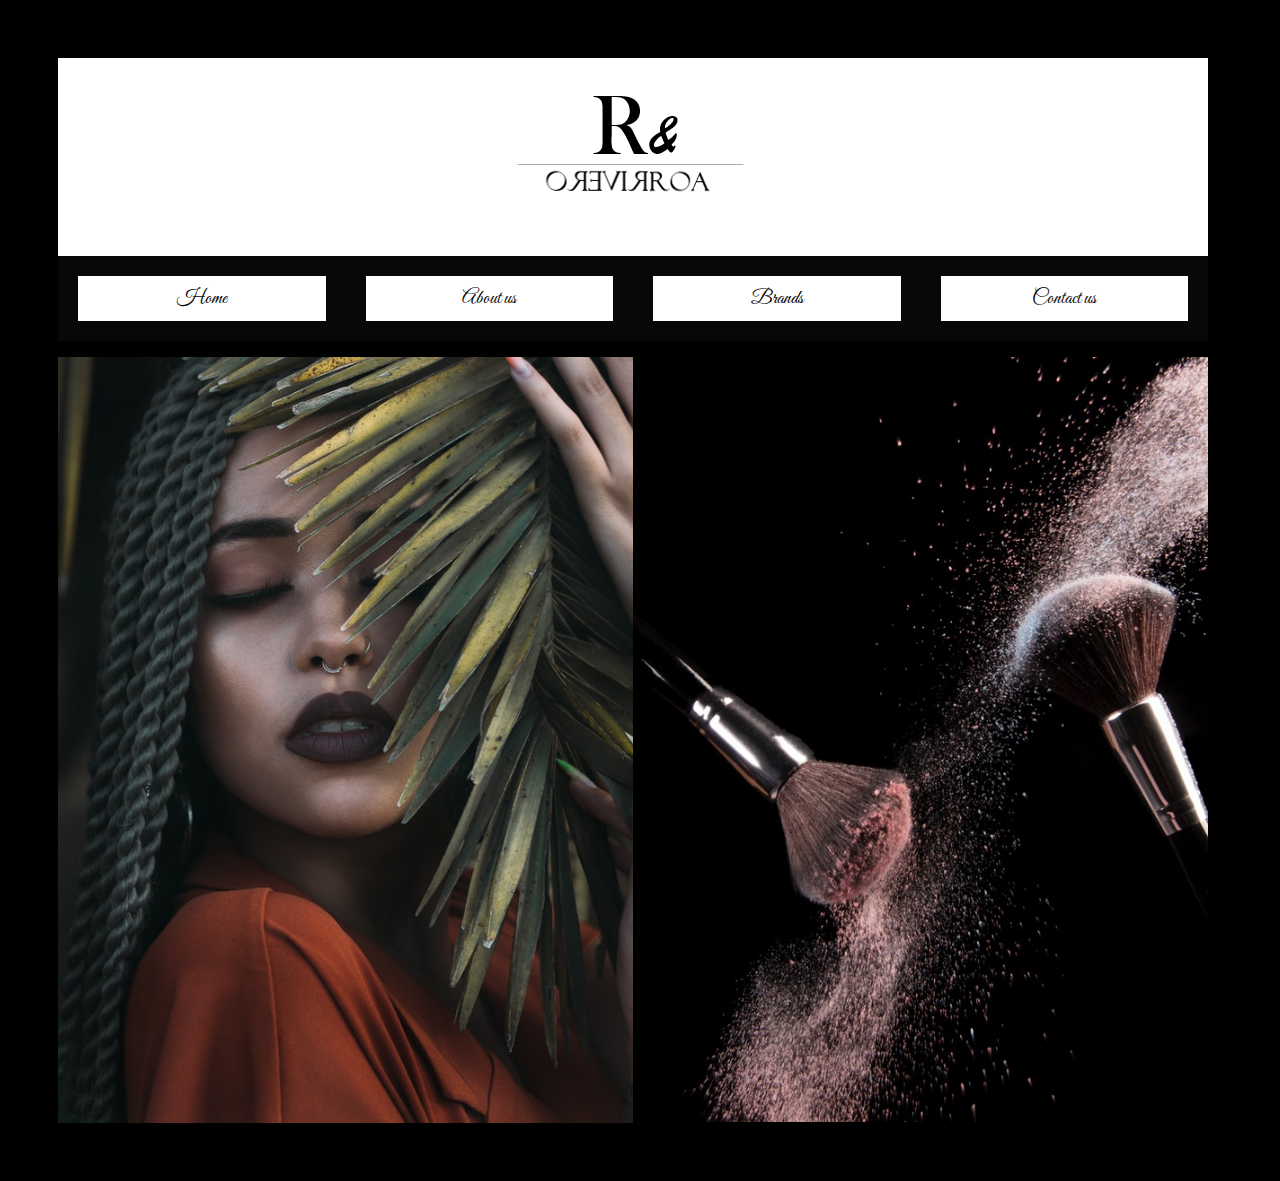
<file: makeupsite/index.html>
<!DOCTYPE html>
<html lang="en">
<head>
  <meta charset="UTF-8">
  <meta http-equiv="X-UA-Compatible" content="IE=edge">
  <meta name="viewport" content="width=device-width, initial-scale=1.0">
  <title>RiveroRoa Glam</title>
  <meta name="description" content="Rody Glam Makeup website">

  <link rel="preconnect" href="https://fonts.googleapis.com">
  <link rel="preconnect" href="https://fonts.gstatic.com" crossorigin>
  <link href="https://fonts.googleapis.com/css2?family=Great+Vibes&display=swap" rel="stylesheet">
  <link rel="stylesheet" href="css/style.css">
</head>

<body>
  <header>
    <img class="logo" src="images/logo.PNG" alt="logo">
    <nav>
      <ul class="navigation">
        <li> <a href="index.html" title="Principal page">Home</a></li>
        <li> <a href="about_us.html" title="General information">About us</a></li>
        <li> <a href="brands.html" title="Makeup brands">Brands</a></li>
        <li> <a href="contact_us.html" title="Contact">Contact us</a></li>
      </ul>
    </nav>
  </header>

  <main class="mainpart">
    <img class="image1" src="images/image1.jpg" alt="image1">
    <img class="image2" src="images/image2.jpg" alt="image2">
  </main>
</body>
</html>
</file>
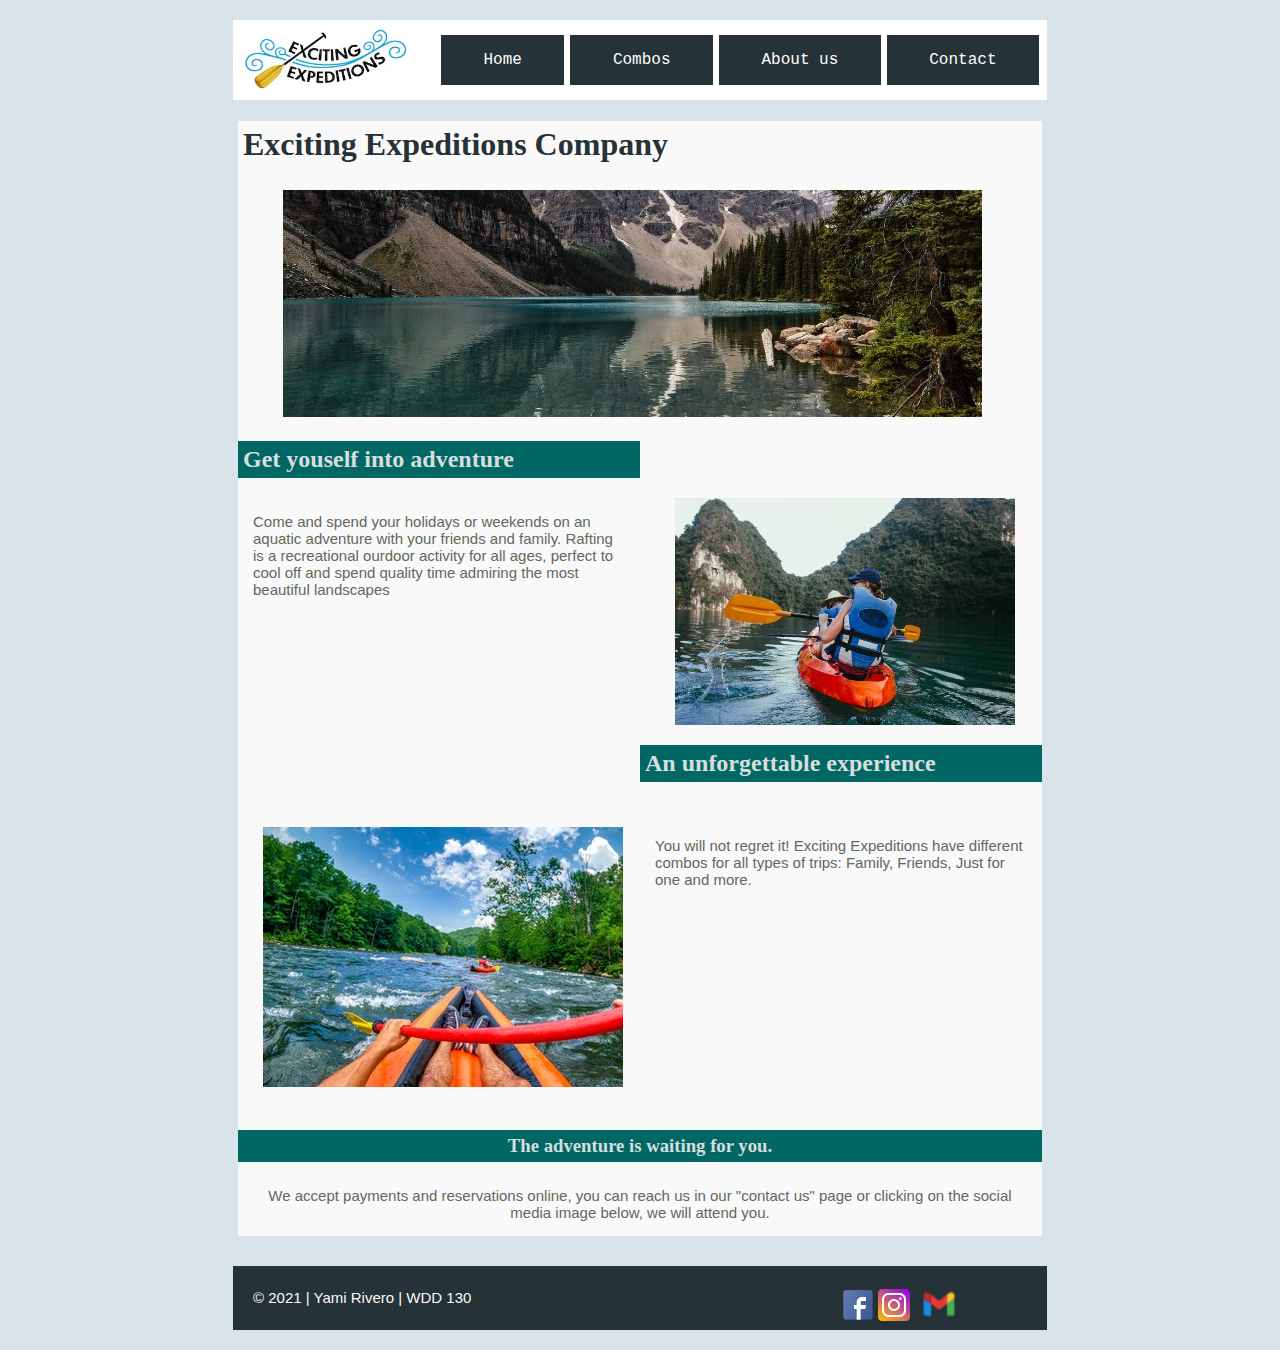
<file: rafting/index.html>
<!DOCTYPE html>
<html lang="en">
  <head>
    <meta charset="UTF-8">
    <meta http-equiv="X-UA-Compatible" content="IE=edge">
    <meta name="viewport" content="width=device-width, initial-scale=1.0">
    <title>Exciting Expeditions Company</title>
    <meta name="description" content="Exciting Expeditions Company offers the best way for you to enjoy vacations and weekends, come and ride with us in our rafting
    activities for adventurers">

  <link rel="stylesheet" href="css/style.css">
  </head>

  <body>
    <div class="page"> 
      <header>
        <img class="logo" src="images/logo.jpg" alt="logo">
        <nav>
          <ul class="mainnav"> 
            <li><a href="index.html" title="Site Home">Home</a></li>
            <li><a href="combos.html" title="Rafting Combos">Combos</a></li>
            <li><a href="index.html" title="About us">About us</a></li>
            <li><a href="contact.html" title="Contact us">Contact</a></li>
          </ul>
        </nav>
      </header>
      
      <main>
        <h1>Exciting Expeditions Company</h1>
        <div>
          <img class="river" src="images/river13_resize_.jpg" alt="river">
        </div>
        <div class="div1">
          <h2>Get youself into adventure</h2>
          <p class="p1">Come and spend your holidays or weekends on an aquatic adventure with your friends and family. Rafting is a recreational ourdoor activity for all ages, perfect to 
            cool off and spend quality time admiring the most beautiful landscapes</p>
          <img class="image4" src="images/image4_resized.jpg" alt="image4">  
        </div> 

        <div class="div2">         
          <h2 class="title2"> An unforgettable experience </h2>          
          <p class="p2"> You will not regret it! Exciting Expeditions have different combos for all types of trips: Family, Friends, Just for one and more.</p>
          <img class="imagee" src="images/immagee.jpg" alt="just_for_one">
        </div>             
          <h3 class="header3">The adventure is waiting for you.</h3>
          <p class="p3">We accept payments and reservations online, you can reach us in our "contact us" page or clicking on the social media image below, we will attend you.</p>
      </main>

      <footer>
        <p class="footer">
          &copy; 2021 | Yami Rivero | WDD 130
        </p>
        <div class="social_media">
          <a href="https://www.facebook.com">
            <img  class="facebook" src="images/facebook.png" alt="facebook_icon"></a>
          <a href="https://www.instagram.com/?hl=es">
            <img class="instagram" src="images/instagram.png" alt="instagram_icon"></a>
          <a href="mailto:excitingexpeditions_mailexample@gmail.com">
            <img class="email" src="images/gmail.png" alt="email_icon"></a>
        </div>  
      </footer>

    </div>
  </body>
</html>
</file>
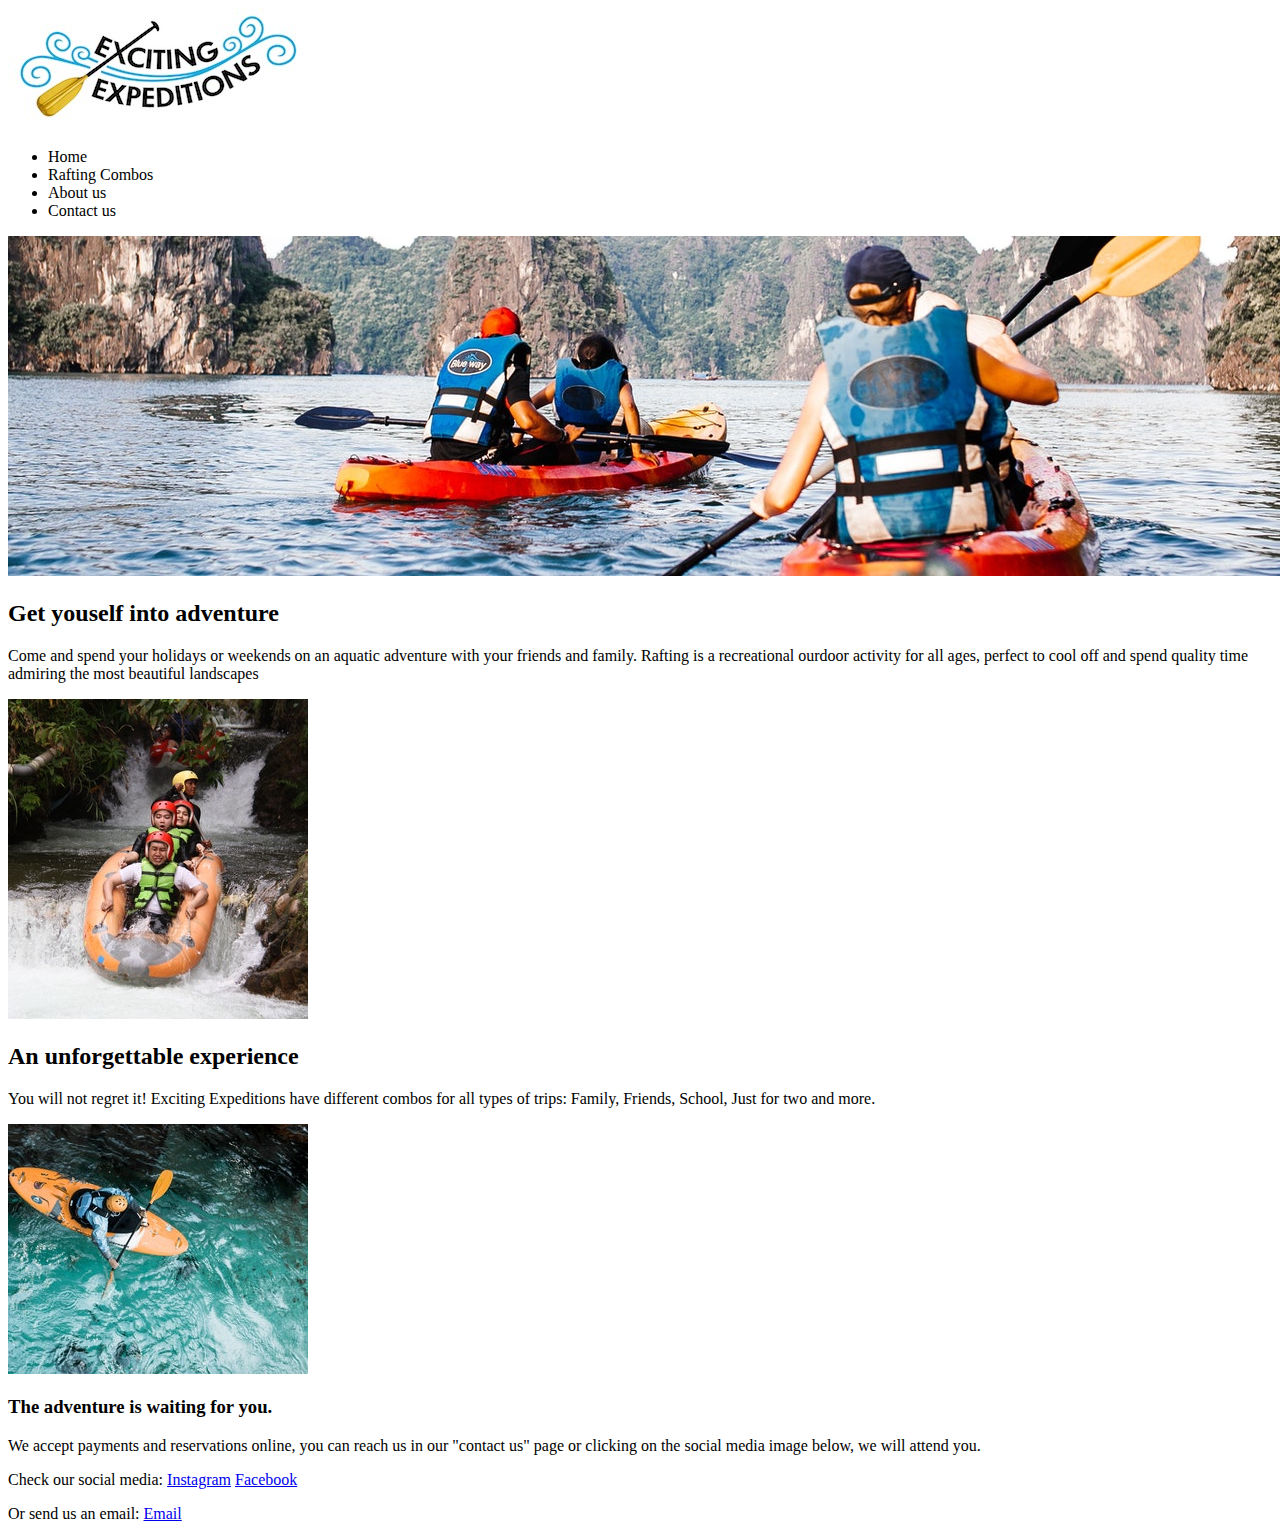
<file: week03/index.html>
<!DOCTYPE html>
<html lang="en">
<head>
  <meta charset="UTF-8">
  <meta http-equiv="X-UA-Compatible" content="IE=edge">
  <meta name="viewport" content="width=device-width, initial-scale=1.0">
  <title>Exciting Expeditions Company</title>
  <meta name="description" content="The best way to invest your time">
</head>
<body>
  <header>
    <img src="imagesweek03/logo.jpg" alt="logo">
    <nav>
      <ul>
        <li>Home</li>
        <li>Rafting Combos</li>
        <li>About us</li>
        <li>Contact us</li>
      </ul>
    </nav>
  </header>
  <main>
    <div>
      <img src="imagesweek03/image1.jpg" alt="image1">
    </div>
    <section>
      <h2>Get youself into adventure</h2>
      <p>Come and spend your holidays or weekends on an aquatic adventure with your friends and family. Rafting is a recreational ourdoor activity for all ages, perfect to cool off and spend quality
        time admiring the most beautiful landscapes</p>
      <img src="imagesweek03/image2.jpg" alt="image2">
    </section>
    <section>
      <h2>An unforgettable experience </h2>
      <p> You will not regret it! Exciting Expeditions have different combos for all types of trips: Family, Friends, School, Just for two and more.</p>
      <img src="imagesweek03/image3.jpg" alt="image3">
    </section>
    <section>
      <h3>The adventure is waiting for you.</h3>
      <p>We accept payments and reservations online, you can reach us in our "contact us" page or clicking on the social media image below, we will attend you.</p>
    </section>
  </main>
  <footer>
    <div class="social_media">
    <p>Check our social media:
      <a href="https://www.instagram.com/?hl=es">Instagram</a>
      <a href="https://www.facebook.com">Facebook</a>
    </p>
    <p>Or send us an email:
      <a href="mailto:excitingexpeditions_mailexample@gmail.com">Email</a>
    </p>
    
    </div>  
  </footer>
</body>
</html>
</file>
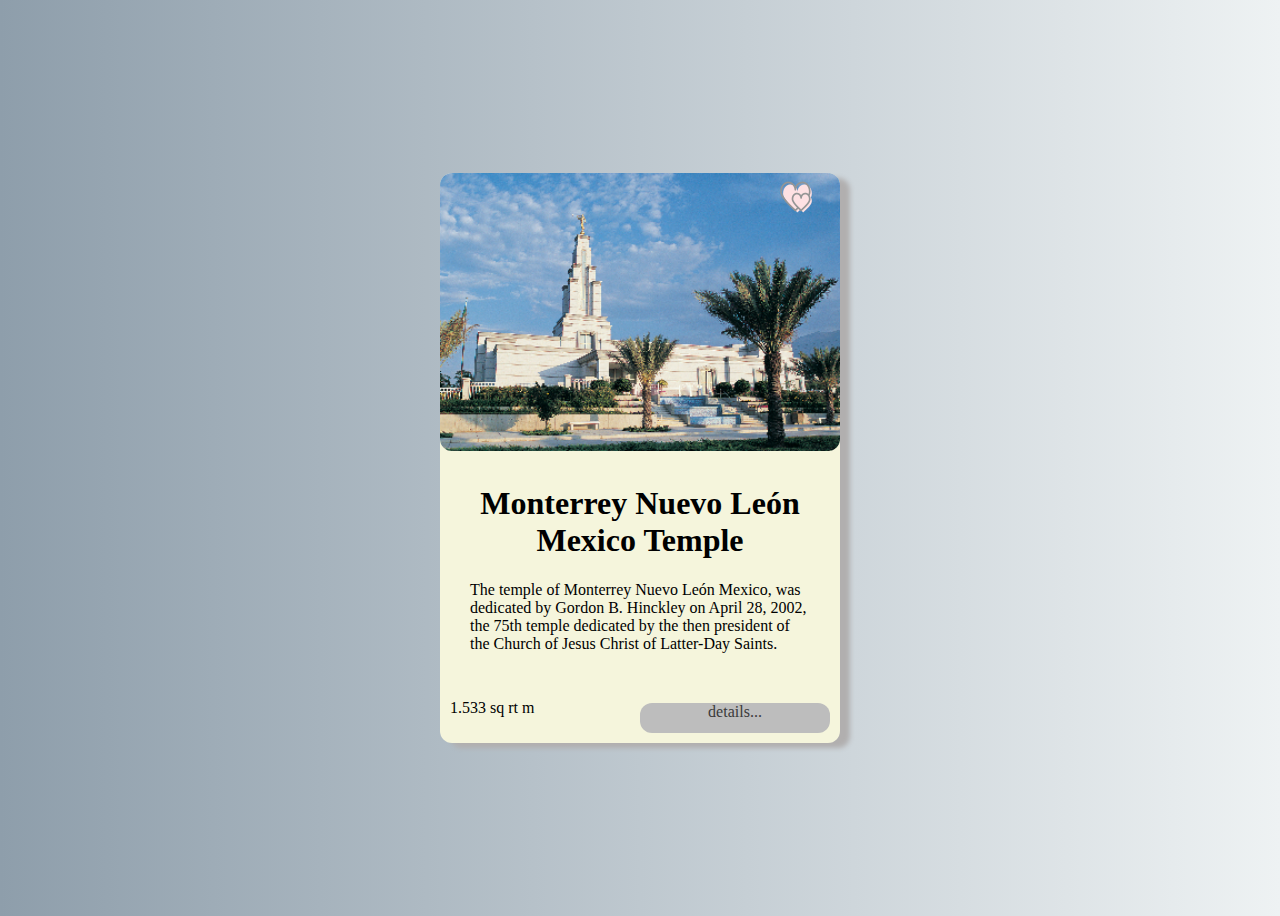
<file: media_card.html>
<!DOCTYPE html>
<html lang="en">
<head>
  <meta charset="UTF-8">
  <meta http-equiv="X-UA-Compatible" content="IE=edge">
  <meta name="viewport" content="width=device-width, initial-scale=1.0">
  <title>media card</title>
  <link rel="stylesheet" href="css/style.css">

</head>
<body>
  <div class="card">
    <img src="images/monterrey_mexico_temple.jpg" alt="monterrey_mexico_temple_lds" class="temple_img">
    <a href="https://www.churchofjesuschrist.org/temples/details/monterrey-mexico-temple?lang=eng">
      <img  class="heart_img" src="images/heart.png" alt="heart"></a>
  <section class="letters">
   <h1 class="title">Monterrey Nuevo León Mexico Temple</h1>
   <p>The temple of Monterrey Nuevo León Mexico, was dedicated by Gordon B. Hinckley on April 28, 2002, the 75th temple
     dedicated by the then president of the Church of Jesus Christ of Latter-Day Saints.
   </p>
  </section>
  <footer>
    <p>1.533 sq rt m</p>
    <a href="https://www.churchofjesuschrist.org/temples/details/monterrey-mexico-temple?lang=eng" class="details_button">details...</a>
  </footer>
  </div>
</body>
</html>
</file>
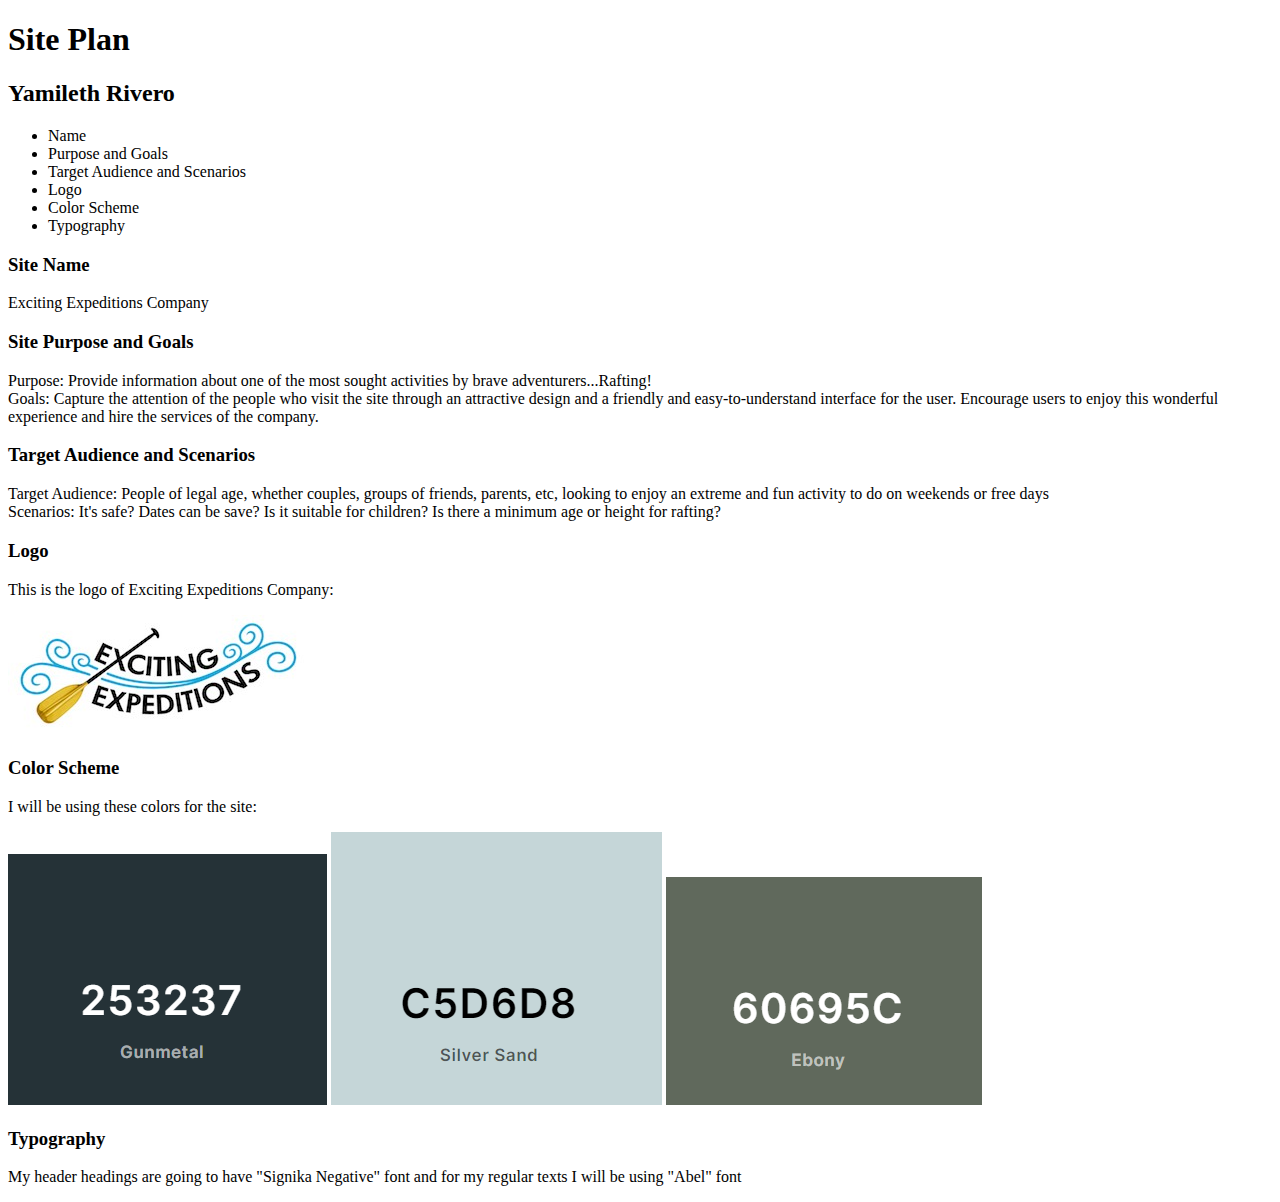
<file: siteplan.html>
<!DOCTYPE html>
<html lang="en">
  <head>
    <meta charset="UTF-8" />
    <meta http-equiv="X-UA-Compatible" content="IE=edge" />
    <meta name="viewport" content="width=device-width, initial-scale=1.0" />
    <title>Site Plan for Exciting Expeditions</title>
    <meta
      name="Description"
      content="This is a site plan for the Exciting Expeditions company"
    />
  </head>
  <body>
    <header></header>
    <h1>Site Plan</h1>
    <h2>Yamileth Rivero</h2>
    <nav></nav>
    <ul>
      <li>Name</li>
      <li>Purpose and Goals</li>
      <li>Target Audience and Scenarios</li>
      <li>Logo</li>
      <li>Color Scheme</li>
      <li>Typography</li>
    </ul>
    <main></main>
    <section>
      <h3>Site Name</h3>
      <p>Exciting Expeditions Company</p>
    </section>
    <section>
      <h3>Site Purpose and Goals</h3>
      <p>
        Purpose: Provide information about one of the most sought activities by
        brave adventurers...Rafting! <br />
        Goals: Capture the attention of the people who visit the site through an
        attractive design and a friendly and easy-to-understand interface for
        the user. Encourage users to enjoy this wonderful experience and hire
        the services of the company.
      </p>
    </section>
    <section>
      <h3>Target Audience and Scenarios</h3>
      <p>
        Target Audience: People of legal age, whether couples, groups of
        friends, parents, etc, looking to enjoy an extreme and fun activity to
        do on weekends or free days <br />
        Scenarios: It's safe? Dates can be save? Is it suitable for children? Is
        there a minimum age or height for rafting?
      </p>
    </section>
    <section>
      <h3>Logo</h3>
      <p>This is the logo of Exciting Expeditions Company:</p>
      <img
        src="images/ExcitingExpeditionLOGO.jpg"
        alt="Exciting_Expeditions_Logo"
      />
    </section>
    <section>
      <h3>Color Scheme</h3>
      <p>I will be using these colors for the site:</p>
      <img src="images/Gunmetal.PNG" alt="Gunmetal color" /> <img
        src="images/Silver_Sand.PNG"
        alt="Silver_Sand_color"
      />
      <img src="images/Ebony.PNG" alt="Ebony_color" />
    </section>
    <section>
      <h3>Typography</h3>
      <p>
        My header headings are going to have "Signika Negative" font and for my
        regular texts I will be using "Abel" font
      </p>
    </section>

    
    <footer></footer>
  </body>
</html>
</file>
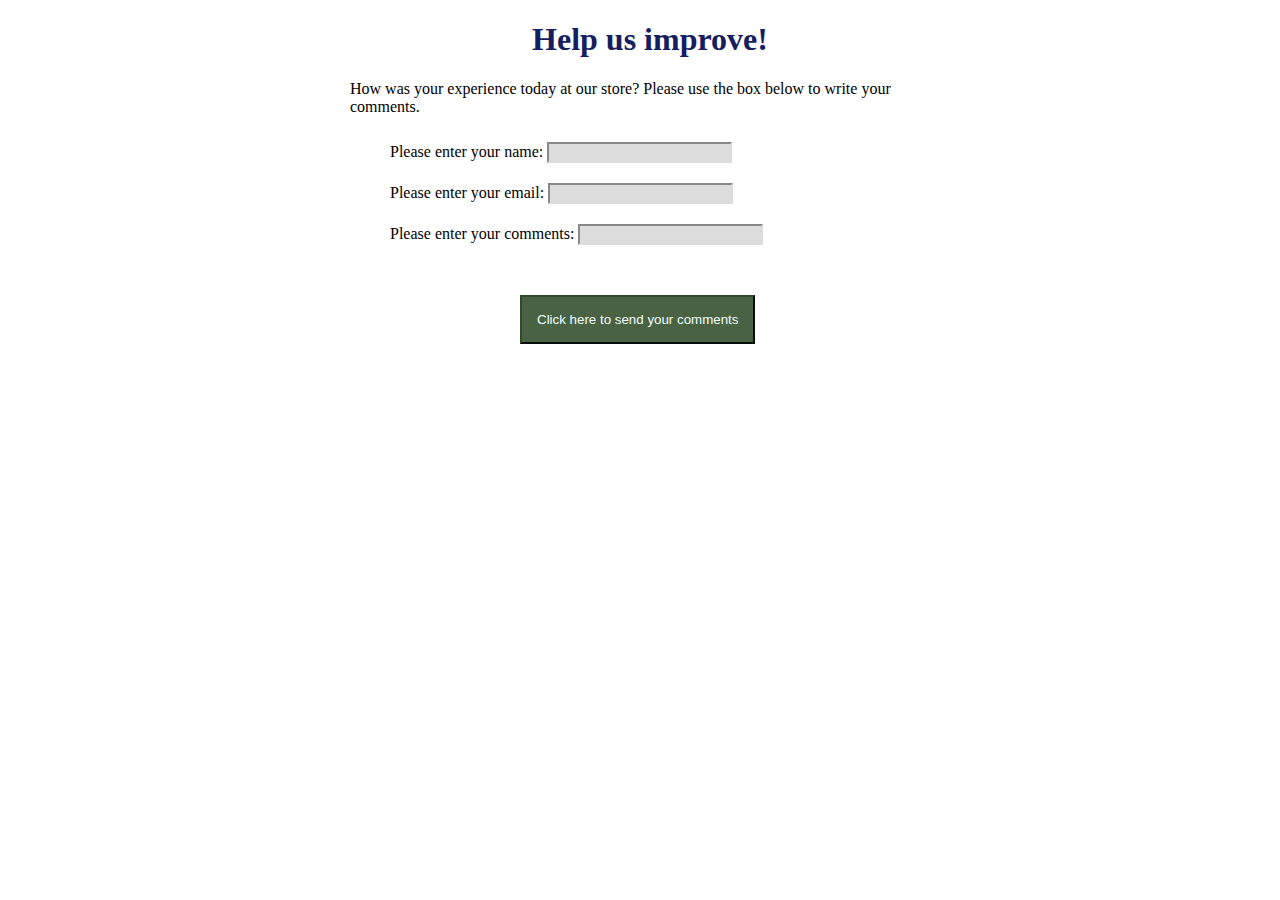
<file: lesson-11/forms.html>
<!DOCTYPE html>
<html lang="en">
<head>
  <meta charset="UTF-8">
  <meta http-equiv="X-UA-Compatible" content="IE=edge">
  <meta name="viewport" content="width=device-width, initial-scale=1.0">
  <title>Clients Opinions</title>
  <link rel="stylesheet" href="css/style.css">
</head>

<body>
  <h1>Help us improve!</h1>
  <p>How was your experience today at our store? 
    Please use the box below to write your comments.
  </p>

  <form action="#" method="get">

    <div class="name">
    <label for="name">Please enter your name: </label>
    <input type="text"  name="name" id="name" required>
    </div>
    
    <div class="email">
    <label for="email">Please enter your email: </label>
    <input type="email" name="email" id="email" required>
    </div>
 
    <div class="comments">
    <label for="comments">Please enter your comments: </label>
    <input type="text" name="comments" id="comments">
    </div>

  </form>
  <button type="submit" class="button"> Click here to send your comments </button>
</body>
</html>
</file>
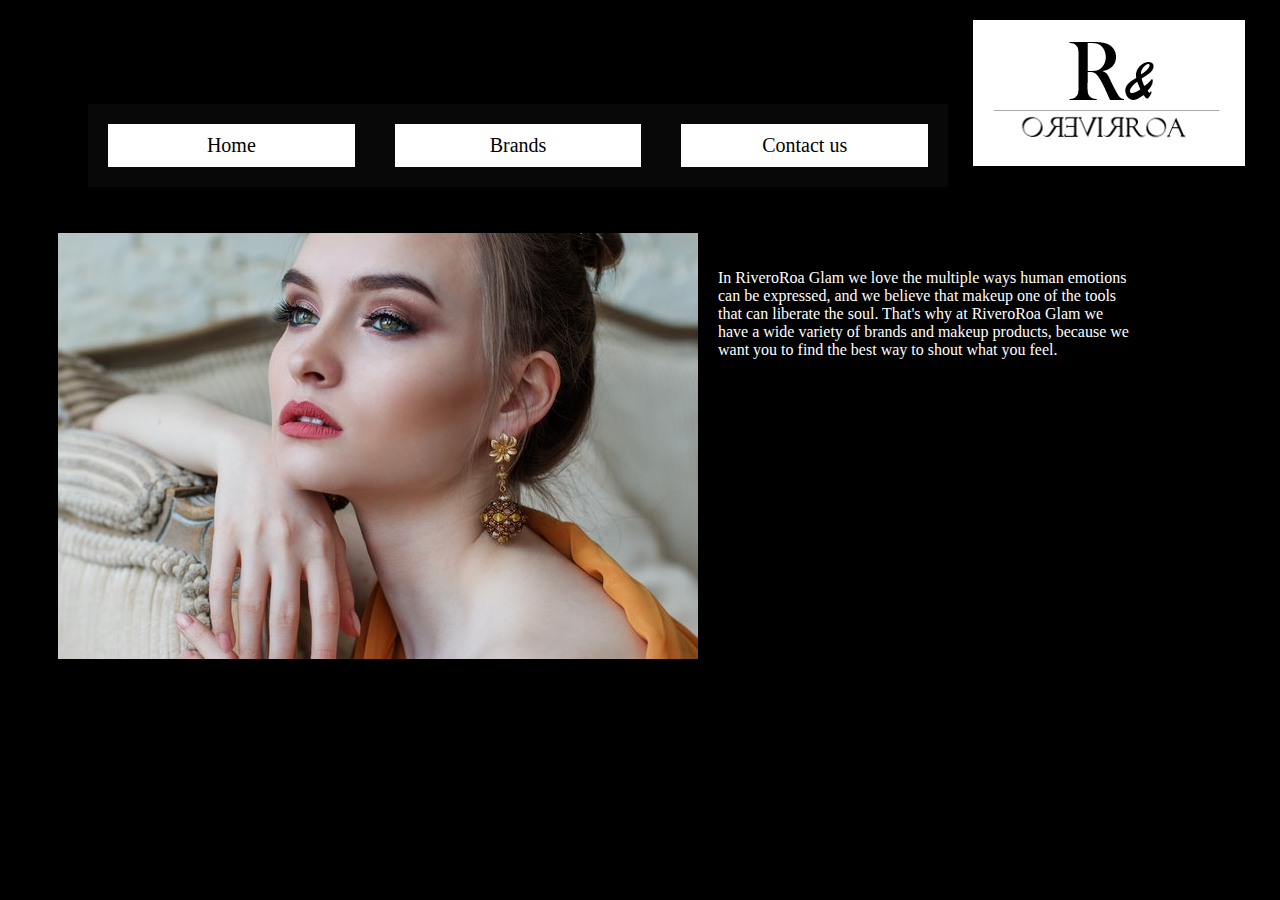
<file: makeupsite/about_us.html>
<!DOCTYPE html>
<html lang="en">
<head>
  <meta charset="UTF-8">
  <meta http-equiv="X-UA-Compatible" content="IE=edge">
  <meta name="viewport" content="width=device-width, initial-scale=1.0">
  <title>About Us</title>
  <link rel="stylesheet" href="css/style.css">

</head>
<body>
  <header class="header_about_us">
    <img src="images/logo.PNG" alt="logo" class="logo_img">
    <nav class="nav_about_us">
      <ul class="navigation">
        <li> <a href="index.html" title="Principal page">Home</a></li>
        <li> <a href="brands.html" title="Makeup brands">Brands</a></li>
        <li> <a href="contact_us.html" title="Contact">Contact us</a></li>
      </ul>
    </nav>
  </header>

  <div class="div_about_us">
  <img src="images/image_aboutus.jpg" alt="image_aboutus" class="image_about_us">
  <p class="p_1_about_us">In RiveroRoa Glam we love the multiple ways human emotions can be expressed, and we believe that makeup one of the 
    tools that can liberate the soul. That's why at RiveroRoa Glam we have a wide variety of brands and makeup products,
    because we want you to find the best way to shout what you feel.
  </p>
  </div>

</body>
</html>
</file>
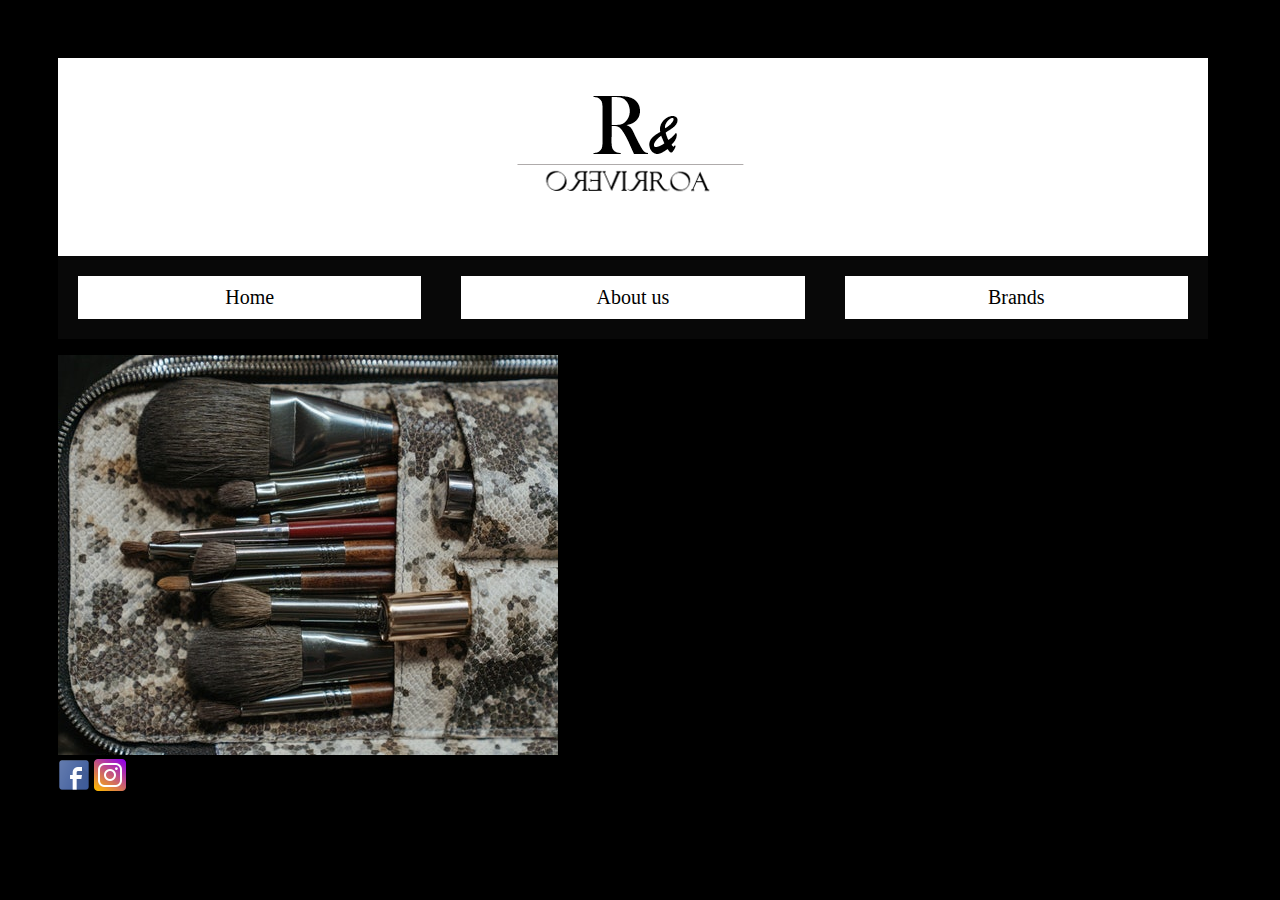
<file: makeupsite/contact_us.html>
<!DOCTYPE html>
<html lang="en">
<head>
  <meta charset="UTF-8">
  <meta http-equiv="X-UA-Compatible" content="IE=edge">
  <meta name="viewport" content="width=device-width, initial-scale=1.0">
  <title>Contact Us</title>

  
  <link rel="stylesheet" href="css/style.css">
</head>
<body>
  <header>
    <img class="logo" src="images/logo.PNG" alt="logo">
    <nav>
      <ul class="navigation">
        <li> <a href="index.html" title="Principal page">Home</a></li>
        <li> <a href="about_us.html" title="General information">About us</a></li>
        <li> <a href="brands.html" title="Makeup brands">Brands</a></li>
      </ul>
    </nav>
  </header>

  <div class="social_media">
    <img src="images/brushes_img.jpg" alt="brushes">

    <div class="icons">
    <a href="https://www.facebook.com">
      <img  class="facebook" src="images/facebook.png" alt="facebook_icon"></a>
    <a href="https://www.instagram.com/?hl=es">
      <img class="instagram" src="images/instagram.png" alt="instagram_icon"></a>
    </div>  

  </div>

</body>
</html>
</file>
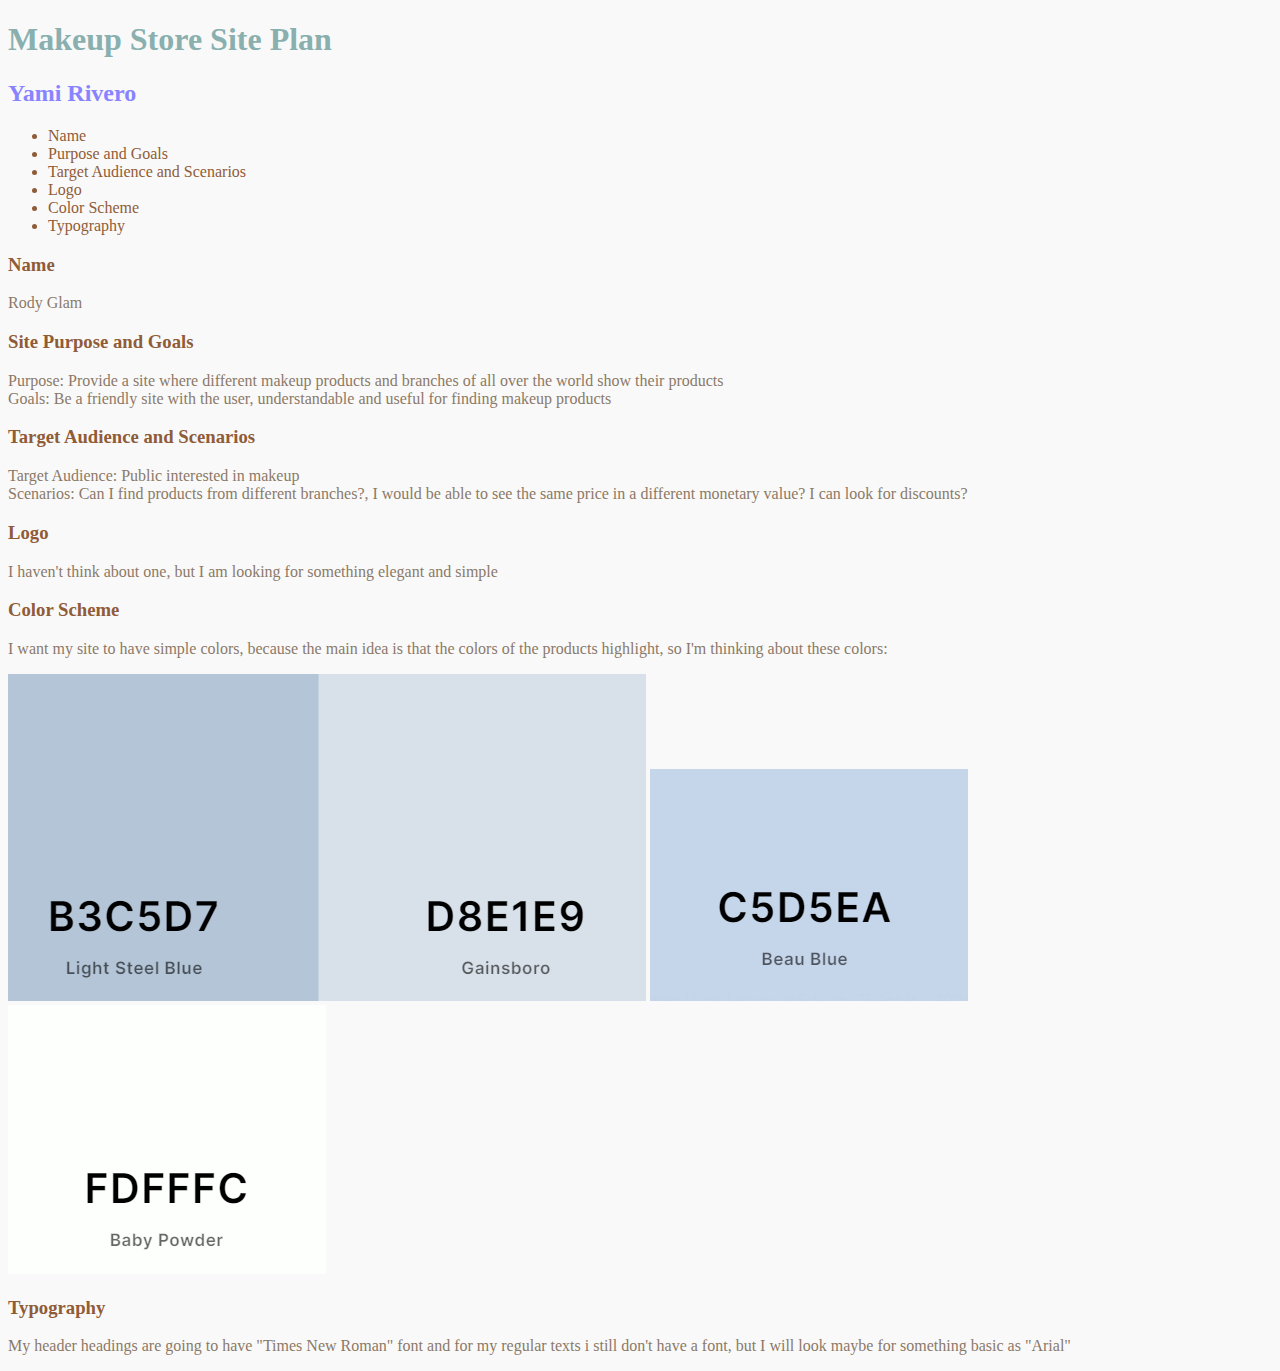
<file: makeupsite/fp-siteplan.html>
<!DOCTYPE html>
<html lang="en">
<head>
  <meta charset="UTF-8">
  <meta http-equiv="X-UA-Compatible" content="IE=edge">
  <meta name="viewport" content="width=device-width, initial-scale=1.0">
  <title>Makeup Site Plan</title>
  <meta name="description" content="Site plan for my final proyect of a Makeup website">

  <link rel="stylesheet" href="css/fp-siteplan.css">

</head>

<body>
  <h1>Makeup Store Site Plan</h1>
  <h2>Yami Rivero</h2>

  <ul>
    <li>Name</li>
    <li>Purpose and Goals</li>
    <li>Target Audience and Scenarios</li>
    <li>Logo</li>
    <li>Color Scheme</li>
    <li>Typography</li>
  </ul>

  <section>
    <h3>Name</h3>
    <p>Rody Glam</p>
  </section>
  <section>
    <h3>Site Purpose and Goals</h3>
    <p>
      Purpose: Provide a site where different makeup products and branches of all over the world show their products<br /> 
      Goals: Be a friendly site with the user, understandable and useful for finding makeup products
    </p>
  </section>
  <section>
    <h3>Target Audience and Scenarios</h3>
    <p>
      Target Audience: Public interested in makeup <br />
      Scenarios: Can I find products from different branches?, I would be able to see
      the same price in a different monetary value? I can look for discounts?
    </p>
  </section>
  <section>
    <h3>Logo</h3>
    <p>I haven't think about one, but I am looking for something elegant and simple</p>
  </section>
  <section>
    <h3>Color Scheme</h3>
    <p>I want my site to have simple colors, because the main idea is that the colors of the products
      highlight, so I'm thinking about these colors:
    </p>
    <img src="images/color.PNG" alt="light_steel_blue_gainsboro"/> 
    <img src="images/color2.PNG" alt="beau_blue"/>
    <img src="images/color3.PNG" alt="baby_powder"/>
  </section>
  <section>
    <h3>Typography</h3>
    <p>
      My header headings are going to have "Times New Roman" font and for my
      regular texts i still don't have a font, but I will look maybe for something basic as "Arial"
    </p>
  </section>
</body>
</html>
</file>
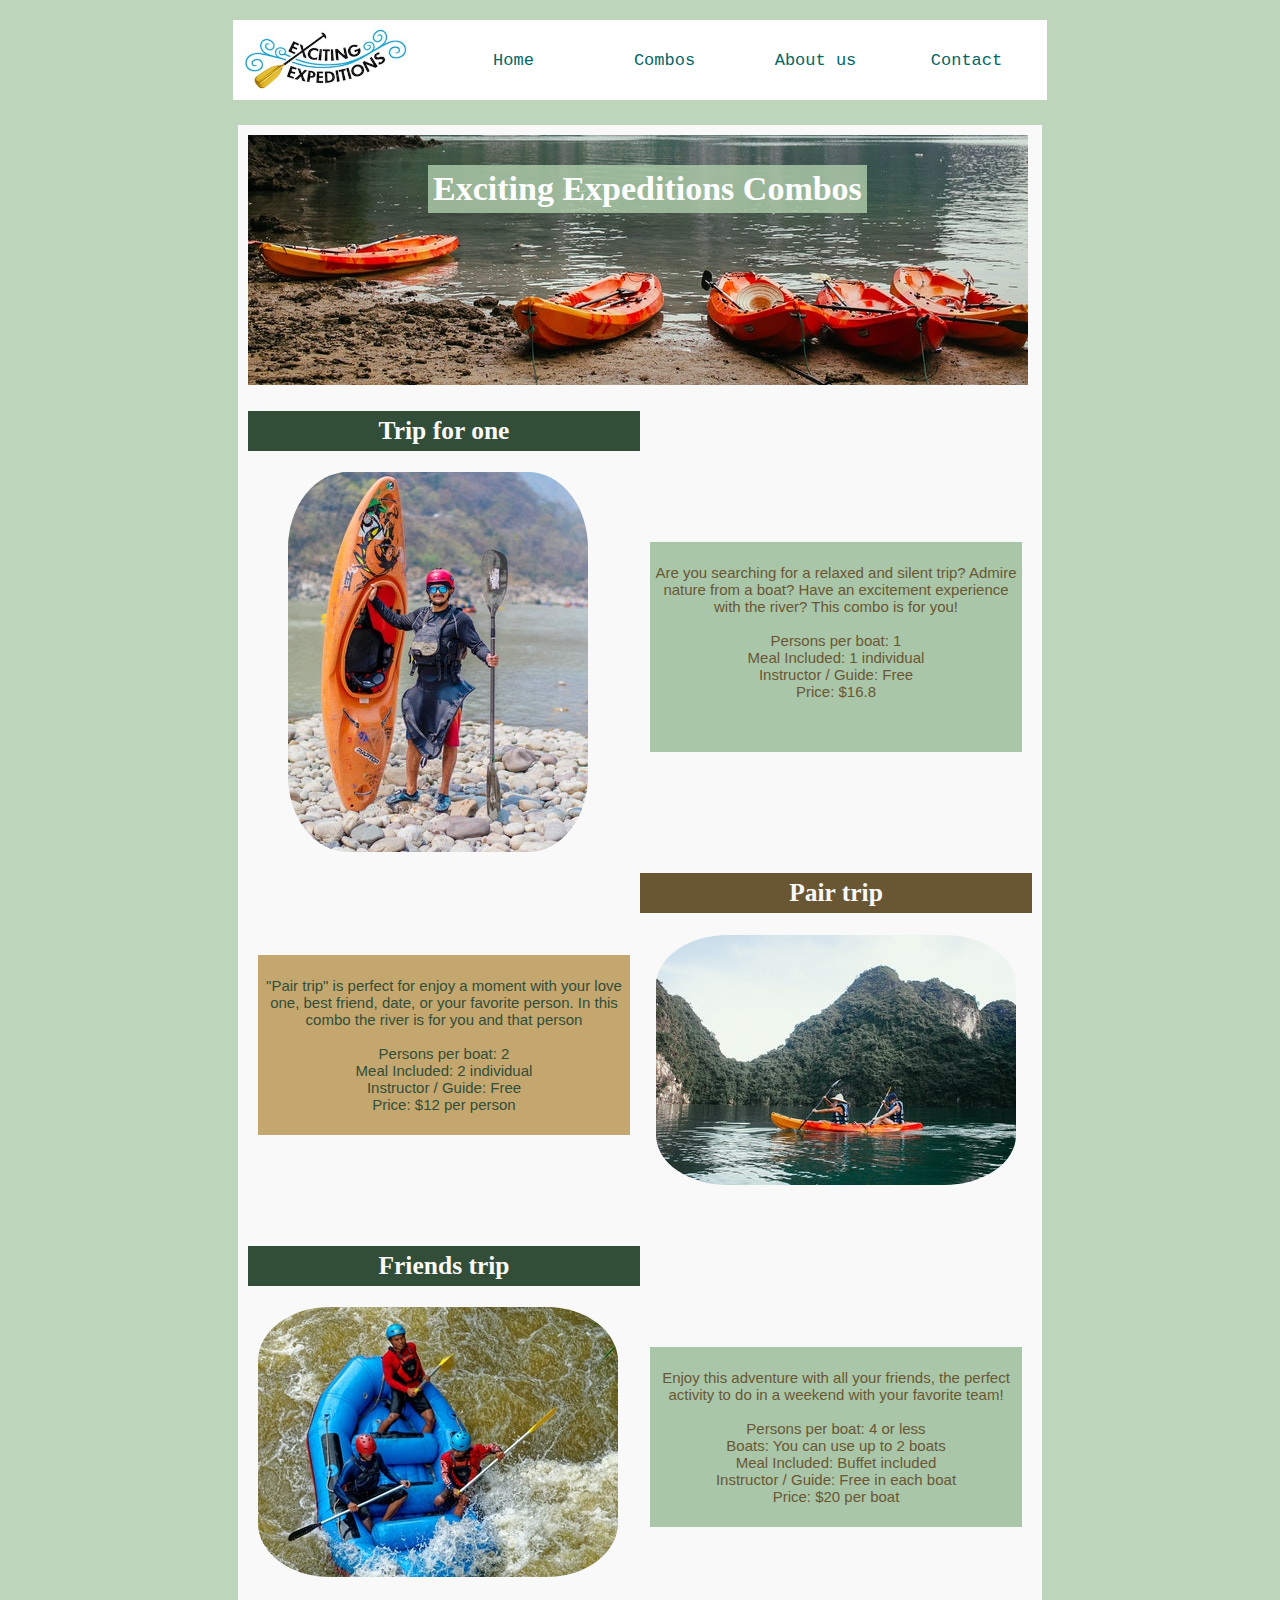
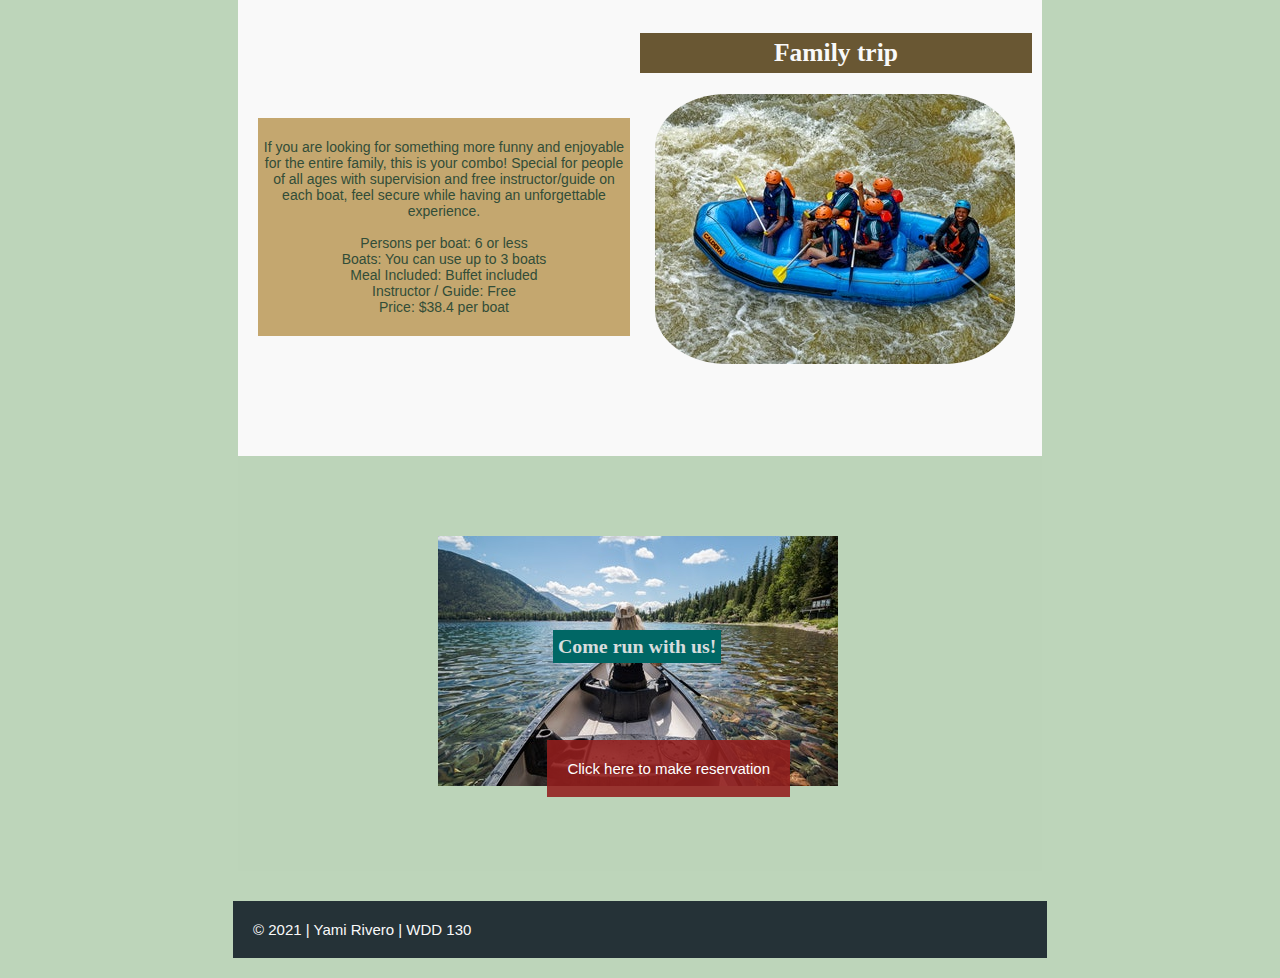
<file: rafting/combos.html>
<!DOCTYPE html>
<html lang="en">
  <head>
    <meta charset="UTF-8">
    <meta http-equiv="X-UA-Compatible" content="IE=edge">
    <meta name="viewport" content="width=device-width, initial-scale=1.0">
    <title>Exciting Expeditions combos</title>
    <meta name="description" content="Exciting Expeditions combos page">

  <link rel="stylesheet" href="css/style.css">
  </head>

  <body class="body_combos">
    <div class="page_combos"> 
      <header class="header_combos">
        <img class="logo" src="images/logo.jpg" alt="logo">
        <nav class="mainnav_combos">
          <ul class="mainnav"> 
            <li><a href="index.html" title="Site Home">Home</a></li>
            <li><a href="combos.html" title="Rafting Combos">Combos</a></li>
            <li><a href="index.html" title="About us">About us</a></li>
            <li><a href="contact.html" title="Contact us">Contact</a></li>
          </ul>
        </nav>
      </header>
      
      <main>
        <div class="div0_combos">
          <h1 class="title1_combos">Exciting Expeditions Combos</h1>
          <img class="image_combo" src="images/image_combo.jpg" alt="river">
        </div>

        <div class="div1_combos">
          <h2 class="title_trip1">Trip for one</h2>
          <p class="p1_combos"> <br>Are you searching for a relaxed and silent trip? Admire nature from a boat? Have an excitement experience with the river? This combo is for you! <br> <br>
            Persons per boat: 1 <br> Meal Included: 1 individual <br> Instructor / Guide: Free <br> Price: $16.8
          </p>
          <img class="trip_for_1" src="images/trip_for_1.jpg" alt="trip_for_1">  
        </div> 

        <div class="div2_combos">     
          <h2 class="title_trip2"> Pair trip </h2>          
          <p class="p2_combos"> <br> "Pair trip" is perfect for enjoy a moment with your love one, best friend, date, or your favorite person. In this combo the river is for you and that person<br> <br>
            Persons per boat: 2 <br> Meal Included: 2 individual <br> Instructor / Guide: Free <br> Price: $12 per person <br> <br> </p>
          <img class="pair_trip" src="images/pair_trip_img.jpg" alt="pair_trip">
        </div>       

        <div class="div3_combos">     
          <h2 class="title_trip3"> Friends trip </h2>          
          <p class="p3_combos"> <br> Enjoy this adventure with all your friends, the perfect activity to do in a weekend with your favorite team!<br> <br>
            Persons per boat: 4 or less <br> Boats: You can use up to 2 boats <br> Meal Included: Buffet included <br> Instructor / Guide: Free in each boat<br> Price: $20 per boat <br> <br> </p>
          <img class="friends_trip" src="images/friends_trip.jpg" alt="friends_trip">
        </div>  

        <div class="div4_combos">     
          <h2 class="title_trip4"> Family trip </h2>          
          <p class="p4_combos"> <br> If you are looking for something more funny and enjoyable for the entire family, this is your combo! Special for people of all ages with supervision and free instructor/guide on each boat, feel
            secure while having an unforgettable experience.<br> <br>
            Persons per boat: 6 or less <br> Boats: You can use up to 3 boats <br> Meal Included: Buffet included <br> Instructor / Guide: Free <br> Price: $38.4 per boat <br> <br></p> 
          <img class="family_trip" src="images/family_trip_img.jpg" alt="friends_trip">
        </div> 

        <div class="run"> 
          <h3 class="header3_combos">Come run with us!</h3>
          <img class="run_img" src="images/run_with_us.jpg" alt="run_with_us">
          <p class="button">Click here to make reservation</p>
        </div> 
      </main>

      <footer>
        <p class="footer">
          &copy; 2021 | Yami Rivero | WDD 130
        </p> 
      </footer>

    </div>
  </body>
</html>
</file>
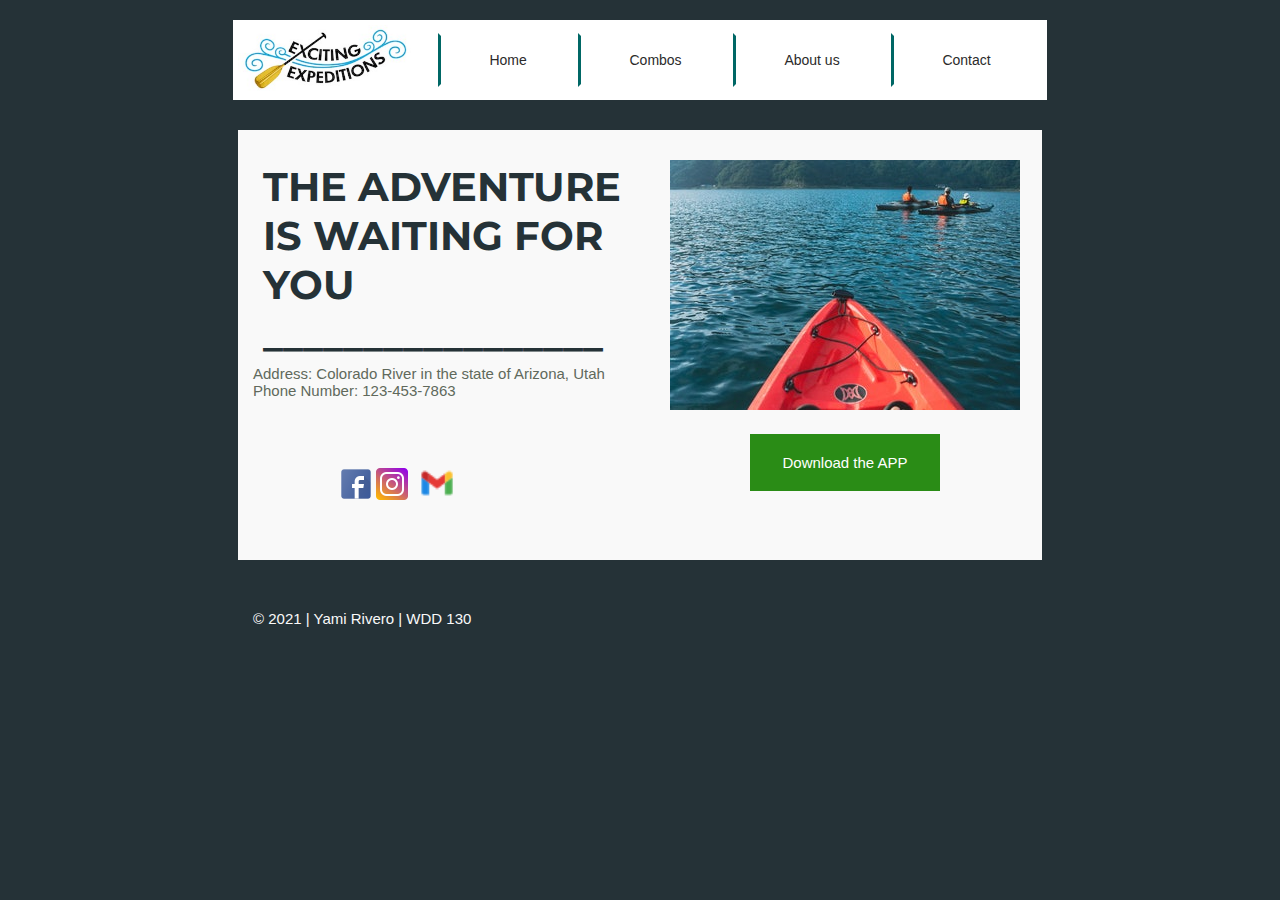
<file: rafting/contact.html>
<!DOCTYPE html>
<html lang="en">
  <head>
    <meta charset="UTF-8">
    <meta http-equiv="X-UA-Compatible" content="IE=edge">
    <meta name="viewport" content="width=device-width, initial-scale=1.0">
    <title>Contact us</title>
    <meta name="description" content="Exciting Expeditions Company contact page">
    <link rel="preconnect" href="https://fonts.googleapis.com">
    <link rel="preconnect" href="https://fonts.gstatic.com" crossorigin>
    <link href="https://fonts.googleapis.com/css2?family=Montserrat:wght@100&display=swap" rel="stylesheet">
  <link rel="stylesheet" href="css/style.css">
  </head>

  <body class="body_contact">
    <div class="page"> 
      <header class="header_contact"> 
        <img class="logo" src="images/logo.jpg" alt="logo">
        <nav class="mainnav_contact">
          <ul class="mainnav"> 
            <li><a href="index.html" title="Site Home">Home</a></li>
            <li><a href="combos.html" title="Rafting Combos">Combos</a></li>
            <li><a href="index.html" title="About us">About us</a></li>
            <li><a href="contact.html" title="Contact us">Contact</a></li>
          </ul>
        </nav>
      </header>
      
      <main class="main_contact">
        <h1 class="title_contact">THE ADVENTURE IS WAITING FOR YOU <br> _________________</h1>
        <img class="contact_image" src="images/contact_img.jpg" alt="contact">
        <p class="address">Address: Colorado River in the state of Arizona, Utah <br> Phone Number: 123-453-7863</p>

        <div class="social_media_">
          <a href="https://www.facebook.com">
            <img  class="facebook" src="images/facebook.png" alt="facebook_icon"></a>
          <a href="https://www.instagram.com/?hl=es">
            <img class="instagram" src="images/instagram.png" alt="instagram_icon"></a>
          <a href="mailto:excitingexpeditions_mailexample@gmail.com">
            <img class="email" src="images/gmail.png" alt="email_icon"></a>
          
          <p class="button_contact">Download the APP</p>
        </div>
      </main>

      <footer>
        <p class="footer">
          &copy; 2021 | Yami Rivero | WDD 130
        </p>
      </footer>

    </div>
  </body>
</html>
</file>
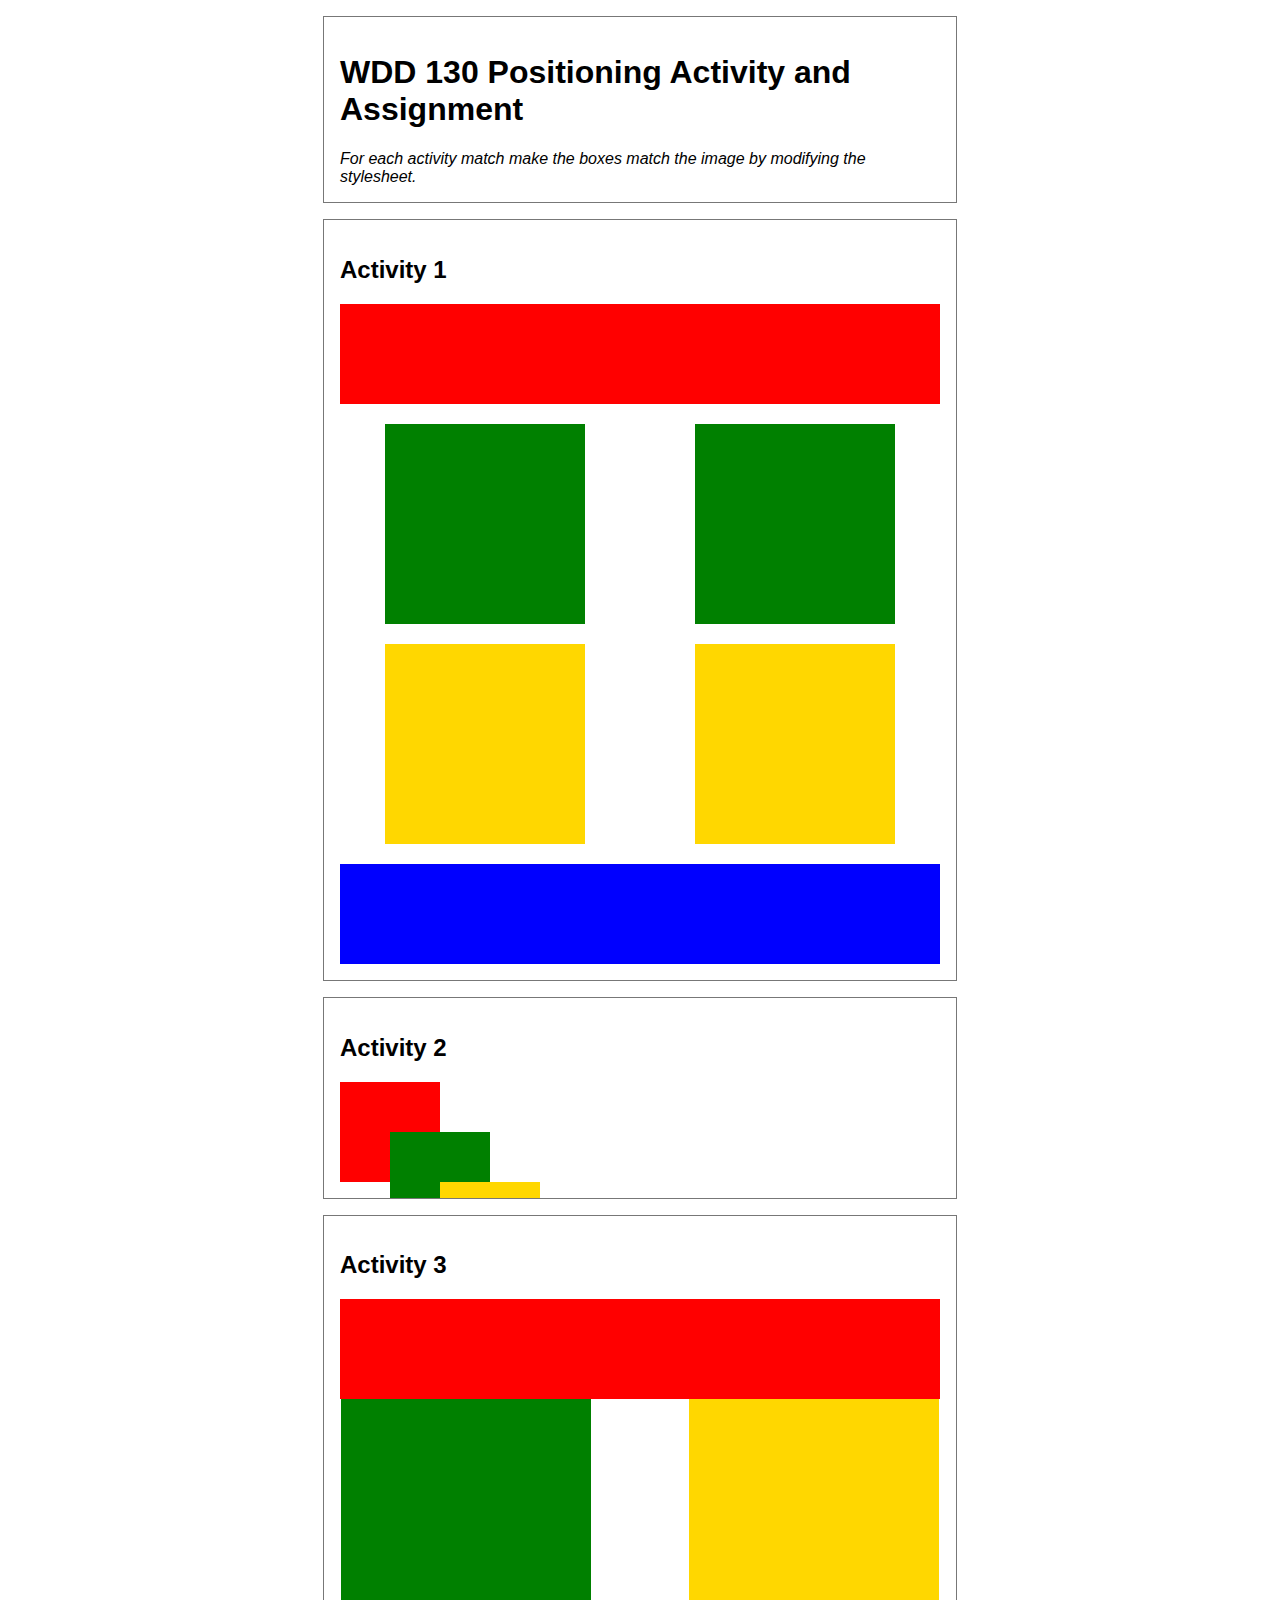
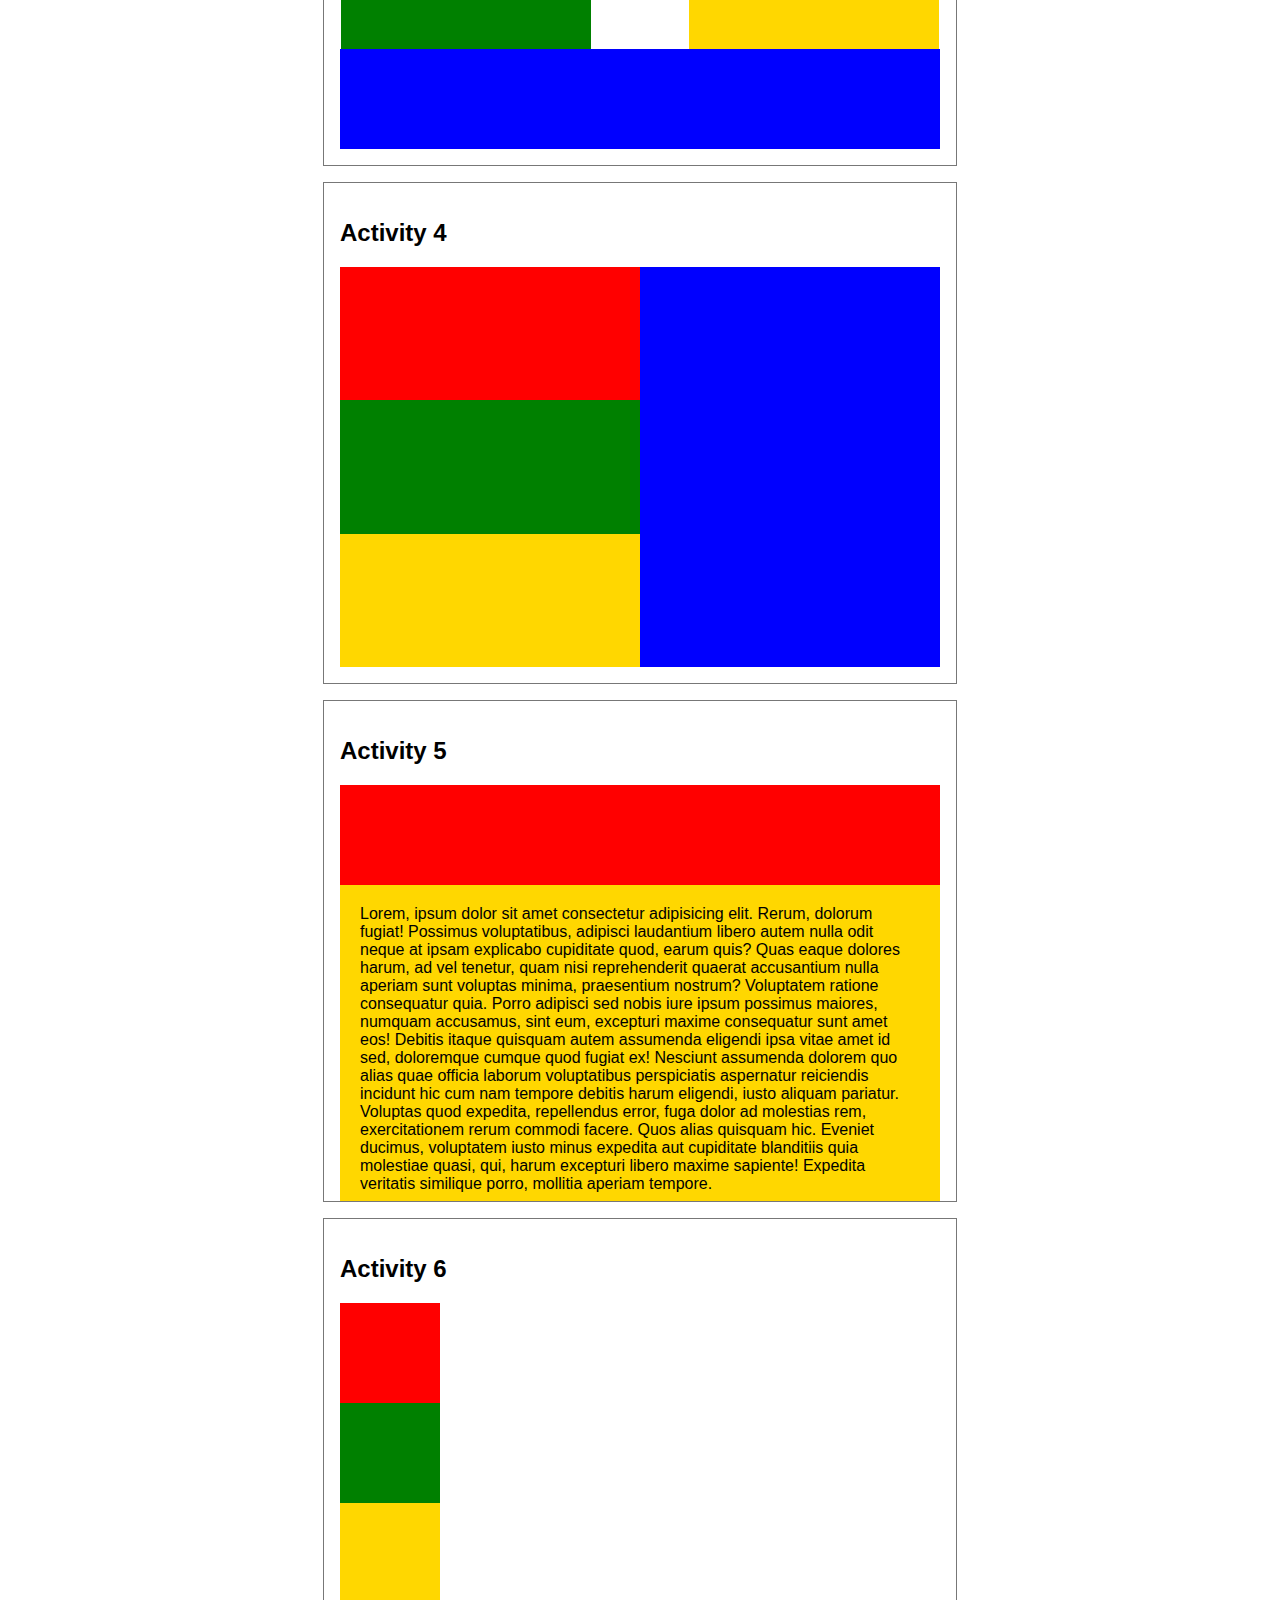
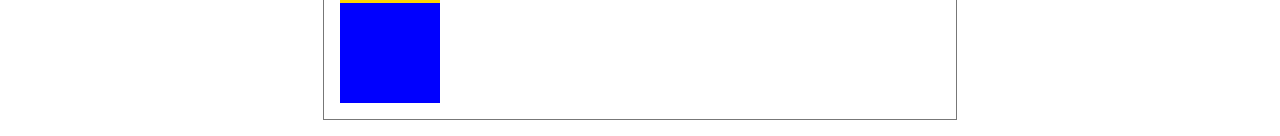
<file: week06/post.html>
<!DOCTYPE html>
<html lang="en">
  <head>
    <meta charset="UTF-8" />
    <meta http-equiv="X-UA-Compatible" content="ie=edge" />
    <meta name="viewport" content="width=device-width, initial-scale=1.0" />
    <title>WDD 130 Positioning Activity and Assignment</title>
    <meta
      name="description"
      content="This document provides a starting point for the CSS positioning activity and assignment in WDD 130 at BYU-Idaho."
    />
    <link rel="stylesheet" href="css/pos.css" />
  </head>
  <body>
    <div class="activity">
      <h1>WDD 130 Positioning Activity and Assignment</h1>
      <em
        >For each activity match make the boxes match the image by modifying the
        stylesheet.</em
      >
    </div>
    <div class="activity">
      <h2>Activity 1</h2>
      <div class="content1">
        <div class="red1"></div>
        <div class="green1"></div>
        <div class="green1"></div>
        <div class="yellow1"></div>
        <div class="yellow1"></div>
        <div class="blue1"></div>
      </div>
    </div>
    <div class="activity">
      <h2>Activity 2</h2>
      <div class="content2">
        <div class="red2"></div>
        <div class="green2"></div>
        <div class="yellow2"></div>
        <div class="blue2"></div>
      </div>
    </div>
    <div class="activity">
      <h2>Activity 3</h2>
      <div class="content3">
        <div class="red3"></div>
        <div class="green3"></div>
        <div class="yellow3"></div>
        <div class="blue3"></div>
      </div>
    </div>
    <div class="activity">
      <h2>Activity 4</h2>
      <div class="content4">
        <div class="red4"></div>
        <div class="green4"></div>
        <div class="yellow4"></div>
        <div class="blue4"></div>
      </div>
    </div>
    <div class="activity">
      <h2>Activity 5</h2>
      <div class="content5">
        <div class="red5"></div>
        <div class="green5"></div>
        <div class="yellow5">
          Lorem, ipsum dolor sit amet consectetur adipisicing elit. Rerum,
          dolorum fugiat! Possimus voluptatibus, adipisci laudantium libero
          autem nulla odit neque at ipsam explicabo cupiditate quod, earum quis?
          Quas eaque dolores harum, ad vel tenetur, quam nisi reprehenderit
          quaerat accusantium nulla aperiam sunt voluptas minima, praesentium
          nostrum? Voluptatem ratione consequatur quia. Porro adipisci sed nobis
          iure ipsum possimus maiores, numquam accusamus, sint eum, excepturi
          maxime consequatur sunt amet eos! Debitis itaque quisquam autem
          assumenda eligendi ipsa vitae amet id sed, doloremque cumque quod
          fugiat ex! Nesciunt assumenda dolorem quo alias quae officia laborum
          voluptatibus perspiciatis aspernatur reiciendis incidunt hic cum nam
          tempore debitis harum eligendi, iusto aliquam pariatur. Voluptas quod
          expedita, repellendus error, fuga dolor ad molestias rem,
          exercitationem rerum commodi facere. Quos alias quisquam hic. Eveniet
          ducimus, voluptatem iusto minus expedita aut cupiditate blanditiis
          quia molestiae quasi, qui, harum excepturi libero maxime sapiente!
          Expedita veritatis similique porro, mollitia aperiam tempore.
        </div>
        <div class="blue5"></div>
      </div>
    </div>
    <div class="activity">
      <h2>Activity 6</h2>
      <div class="content6">
        <div class="red6"></div>
        <div class="green6"></div>
        <div class="yellow6"></div>
        <div class="blue6"></div>
      </div>
    </div>
  </body>
</html>
</file>
<file: makeupsite/css/style.css>
body{
  padding: 50px;
  background-color: #000000;
  margin-right: 5rem;
}

header{
  width: 1150px;
  background-color: white;
  text-align: center;
  align-items: center;  
}

main{
  width: 1150px;
}
.navigation{
  list-style-type: none;
  display: flex;
  padding: 0px;
  text-align: center;
}

.navigation li{
  flex: 10px;
  padding: 20px;
  font-family: great vibes;
  font-size: 20px;
  background-color: #080808;

}

.navigation a {
  display: block;
  padding: 10px;
  text-decoration: none;
  background-color: white;
  color: #000000; 
}

.navigation a:hover{
  background-color: #fce15ed5;
  color: #f7f5a9; 
}

.logo{
  padding: 1rem;
}

.mainpart{
  display: grid;
  grid-template-columns: 1fr 1fr;
}

.image1{
  width: 575px;
}

.image2{
  height: 765px;
  width: 575px;

}

/* ABOUT US PAGE */

.header_about_us{
  background-color: #000000;
  
}

.logo_img{
  position: absolute;
  right: 35px;
  top: 20px;
}

.nav_about_us{
  width: 860px;
  padding: 30px;

}

.image_about_us{
  grid-column: 1/2;
}

.div_about_us{
  display: grid;
  grid-template-columns: 1fr 1fr;
}

.p_1_about_us{
  color: white;
  grid-column: 2/2;
  padding: 20px;
}
</file>
<file: rafting/css/style.css>
/*HOME PAGE STYLE PART-----------------------------------------------------------*/ 
/* Variables */
:root{
  --pad: 0px;
  --pad_5: 5px;
}

/* Images */
.logo{
  height: 70px;
  width: auto;
  padding: var(--pad);
}

.river{
  padding: var(--pad);
  position: relative;
  left: 45px;

}

.image4{
  float: right;
  grid-column: 2;
  margin-left: 35px;
}
.image4:hover{box-shadow: 0px 0 30px #99907D;}

.imagee{
  float: left;
  grid-row: 2;
  margin: 25px;

}
.imagee:hover{box-shadow: 0px 0 30px #99907D;}

.email{
  height: 50px;
  position: relative;
  top: 8px;
}


/* General style */
header, main, footer{
  width: 804px;
  height: auto;
}

h1{
  color: #253237;
  padding: var(--pad_5);
  font-family: 'Times New Roman', Times, serif;
}

h2, h3{
  color: #d8dddd;
  padding: var(--pad_5);
  font-family: 'Times New Roman', Times, serif;
  background-color: #006765;

}

p{
  color: #60695C;
  padding: var(--pad_5);
  font-family: Verdana, Geneva, Tahoma, sans-serif;
  margin: 10px;
}

main{
  margin: 0 auto;
  background-color: #F9F9F9;
  margin-bottom: 30px;
}

header{
  margin: 0 auto;
  margin-top: 20px;
  border: 5px solid #FFFFFF ;
  background-color: #FFFFFF ;
  display: grid;
  grid-template-columns: 200px 1fr;
  align-items: center;
  justify-content: center;
}

footer{
  margin: 0 auto;
  margin-bottom: 20px;
  border: 5px solid #253237;
  background-color: #253237;
  display: grid;
  grid-template-columns: 1fr 200px;
  align-items: center;
  justify-content: center;
  }

.footer{
  color: #F9F9F9;
}

body{
  margin: 0;
  padding: var(--pad);
  box-sizing: border-box;
  background-color: #afc7d37c;
}

.mainnav{
  list-style-type: none;
  display: flex;
  margin: 0;
  padding: var(--pad);
  text-align: center;
  font-family: 'Courier New', Courier, monospace;
}

.mainnav li {
  flex: 1 1 auto;
}

.mainnav a {
  display: block;
  padding: 1rem;
  text-decoration: none;
  background-color: #253237;
  border: 3px solid #FFFFFF;
  color: #FFFFFF; 

}

.mainnav a:hover{
  color: #FFFFFF; 
  background-color: #006765;
}

/* Grid Stuff */

.div1{
  display: grid;
  grid-template-columns: 1fr 1fr;
  grid-template-rows: 1fr ;
}

.p1{
  grid-column: 1;
}

.div2{
  display: grid;
  grid-template-columns: 402px 402px;
}

.title2{
  grid-column: 2;

}
.p2{
  grid-column: 2;
  grid-row: 2;
  margin-top: 30px;
}

.header3{
  text-align: center;
}

.p3{
  text-align: center;
  padding: 6px;
  padding-bottom: 15px;
}

/*COMBOS SUB-PAGE STYLE PART-----------------------------------------------------------*/ 

/*Images*/
.image_combo{
  margin-left: 10px;
  margin-right: 10px;
  margin-top: 10px;
}

.trip_for_1 {
  grid-column: 1;
  margin-left: 50px;
  border-radius: 20%;
}
.trip_for_1:hover{box-shadow: 0px 0 30px #b8b083;}

.pair_trip{
  margin-left: 16px;
  border-radius: 20%;
}
.pair_trip:hover{box-shadow: 0px 0 30px #bfc7c2;}

.friends_trip{
  grid-column: 1;
  margin-left: 20px;
  border-radius: 20%;
}
.friends_trip:hover{box-shadow: 0px 0 30px #b8b083;}

.family_trip{
  grid-column: 2;
  margin-left: 15px;
  border-radius: 20%;
}
.family_trip:hover{box-shadow: 0px 0 30px #bfc7c2;}

.run_img{
  margin-left: 200px;
  margin-bottom: 80px;
  margin-top: 80px;
}

/*Texts*/

p{
  font-size: 15px;
}

.title1_combos {
  position: absolute;
  margin-left: 190px;
  margin-top: 40px;
  color: #FFFFFF;
  background-color: rgba(174, 204, 171, 0.815);
}

.title_trip1, .title_trip3{
  margin-left: 10px;
  background-color: #324d38;
  color: #F9F9F9;
  text-align: center;
}

.p1_combos, .p3_combos{
  grid-column: 2;
  grid-row: 2;
  background-color: rgba(152, 187, 152, 0.829);
  margin-top: 70px;
  margin-bottom: 100px;
  text-align: center;
  margin-right: 20px;
  color: #695733;
}

.title_trip2, .title_trip4{
  margin-right: 10px;
  background-color: #695733;
  color: #F9F9F9;
  text-align: center;
  grid-column: 2;
}

.p2_combos, .p4_combos{
  grid-column: 1;
  grid-row: 2;
  text-align: center;
  background-color: #c4a76f;
  color: #324d38;
  margin-top: 20px;
  margin-left: 20px;
  margin-bottom: 90px;
}

.p3_combos{
  margin-top: 40px;
  margin-bottom: 85px;
}

.p4_combos{
  margin-top: 24px;
  margin-bottom: 120px;
  font-size: 14px;
}

.header3_combos{
  text-align: center;
  position:absolute;
  margin-left: 315px;
  top: 2210px;
}

.button{
  color:#FFFFFF;
  text-align: center;
  background-color: #931f1de1;
  position: absolute;
  top: 2330px;
  right: 480px;
  padding: 20px;
  cursor: pointer;

}

/*General Style*/
.body_combos{
  font-size: 17px;
  margin: 0;
  padding: var(--pad);
  box-sizing: border-box;
  background-color: rgba(174, 204, 171, 0.815);
}

.mainnav_combos li {
  flex: 50px;
}

.mainnav_combos a {
  display: block;
  padding: 1rem;
  text-decoration: none;
  background-color: #FFFFFF;
  border: 3px solid #ffffff;
  color: #006765; 

}


/*Grid Stuff*/
.div0_combos{
  margin-top: 25px;
}

.div1_combos, .div2_combos, .div3_combos, .div4_combos{
  display: grid;
  grid-template-columns: 1fr 1fr;
  grid-template-rows: 1fr ;
}

.run{
  margin-bottom: 30px;
  background-color: rgba(174, 204, 171, 0.815);
}

/*CONTACT US SUB-PAGE STYLE PART-----------------------------------------------------------*/ 

.mainnav_contact a {
  display: block;
  padding: 1rem;
  text-decoration: none;
  background-color: #FFFFFF;
  border-left: 3px solid #006765;
  color: #2b2b2b; 
  font-family:Verdana, Geneva, Tahoma, sans-serif;
  font-size: 14px;

}

.mainnav_contact a:hover{ 
  background-color: #4d7973;
}


.title_contact{
  font-family:Montserrat;
  font-size: 40px;
  margin-left: 20px;
}

.main_contact{
  margin-top: 30px;
  height: 430px;
  display: grid;
  grid-template-columns: 402px 402px;
  grid-template-rows: 200px 100px;
}

.body_contact{
  background: #253237;
}

.contact_image{
  grid-column: 2;
  margin-top: 30px;
  margin-left: 30px;
}

.address{
  grid-row: 2;
  margin-top: 30px;
}

.social_media_{
  position: absolute;
  top: 450px;
  left: 340px;
}

.button_contact{
  background-color: rgba(40, 139, 20, 0.993);
  padding: 20px;
  color:white;
  cursor: pointer;
}

.button_contact{
  position: absolute;
  margin-left: 410px;
  margin-top: -70px;
  width: 150px;
  text-align: center;
}
</file>
<file: css/style.css>
.card{
  width: 400px;
  background-color: beige;
  border-radius: 12px;
}

body {
  background: linear-gradient(to right, #8e9eab, #eef2f3);
  height: 100vh;
  display: flex;
  justify-content: center;
  align-items: center;
  font-family:'Gill Sans', 'Gill Sans MT', Calibri, 'Trebuchet MS', sans-serif
  letter-spacing: 0.03em;
}



.letters{
  margin: 30px;
}

.title{
  text-align: center;
}

.temple_img{
  width: 400px  ;
  border-radius: 12px;
}

footer{
  margin: 10px;
  display: grid;
  grid-template-columns: 1fr 1fr;
  
}

.details_button{
  background-color:rgb(189, 189, 189);
  text-align: center;
  border-radius: 12px;
  text-decoration: none;
  color: rgb(59, 59, 59);  
  margin-top: 20px;
}

.card{
  box-shadow: 10px 5px 5px rgb(177, 175, 175);
  border-radius: 12px;

}

.heart_img{
  position: absolute;
  right: 460px;
}
</file>
<file: lesson-11/css/style.css>
/* TEXT STUFF */

h1{
  text-align: center;
  color: rgb(22, 30, 95);
}


/* LABEL FORMAT */

input{
  background-color:gainsboro;
  border-color: gainsboro;
}


.name, .email, .comments{
  margin-left: 30px;
  padding: 10px;
}


/* GRID STUFF */

form{
  display: grid;
}

/* GENERAL STUFF */

body{
  max-width: 600px;
  max-height: 900px;
  margin-left: 350px;
  margin-top: 20px;
}

/* BUTTON STUFF */

.button{
  margin-top: 20px;
  background-color: rgba(44, 73, 37, 0.863);
  border-color: rgba(44, 73, 37, 0.863);
  color: azure;
  margin-top: 40px;
  padding: 15px;
  margin-left: 170px;
  cursor: pointer;
}
</file>
<file: makeupsite/css/fp-siteplan.css>
h1{
  color: #89B0AE;
}

h2{
  color: #8884FF;
}

body{
  background-color: #FAF9F9;
}

li{
  color: #8F5C38;
}

h3{
  color: #8F5C38;
}

p{
  color: #8A7968;
}
</file>
<file: week06/css/pos.css>
/* WDD 130 Positioning Activity */

/* Activity 1 Styles */
.content1 {
  /* Activity One Container */
  display: grid;
  grid-template-columns: 1fr 1fr;
  justify-items: center;
  grid-gap: 20px;
}
.red1 {
  width: 100%;
  height: 100px;
  background-color: red;
  grid-column: 1/3;
}
.green1 {
  width: 200px;
  height: 200px;
  background-color: green;
}
.yellow1 {
  width: 200px;
  height: 200px;
  background-color: gold;
}
.blue1 {
  width: 100%;
  height: 100px;
  background-color: blue;
  grid-column: 1/3;
}

/* Activity 2 Styles */
.content2 {
  /* Activity Two Container */
  position: relative;
}
.red2 {
  width: 100px;
  height: 100px;
  background-color: red;
  position: relative;
}
.green2 {
  width: 100px;
  height: 100px;
  background-color: green;
  position: absolute;
  top: 50px;
  left: 50px;

}
.yellow2 {
  width: 100px;
  height: 100px;
  background-color: gold;
  position: absolute;
  left: 100px;
  top: 100px;
}
.blue2 {
  width: 100px;
  height: 100px;
  background-color: blue;
  position: absolute;
  left: 150px;
  top: 150px;
}

/* Activity 3 Styles */
.content3 {
  /* Activity Three Container */
  display: grid;
  justify-items: center;
}
.red3 {
  width: 100%;
  height: 100px;
  background-color: red;
  grid-column: 1/3;
}
.green3 {
  width: 250px;
  height: 250px;
  background-color: green;
  margin-right: 16%;
}
.yellow3 {
  width: 250px;
  height: 250px;
  background-color: gold;  
  margin-left: 16%;
}
.blue3 {
  width: 100%;
  height: 100px;
  background-color: blue;
  grid-column: 1/3;
}

/* Activity 4 Styles */
.content4 {
  /* Activity Four Container */
  height: 400px;
  display: grid;
  grid-template-columns: 1fr 1fr;
  grid-template-rows: 1fr 1fr 1fr 1fr 1fr 1fr;
}
.red4 {
  width: 100%;
  height: auto;
  background-color: red;
  grid-column: 1/2;
  grid-row: 1/3;
}
.green4 {
  width: 100%;
  height: auto;
  background-color: green;
  grid-column: 1/2;
  grid-row: 3/5;
}
.yellow4 {
  width: 100%;
  height: auto;
  background-color: gold;
  grid-column: 1/2;
  grid-row: 5/7;
}
.blue4 {
  width: 100%;
  height: 100%;
  background-color: blue;
  grid-column: 2/3;
  grid-row: 1/7;
}

/* Activity 5 Styles */
.content5 {
  /* Activity Five Container */
  height: 400px;
  display: grid;
  grid-template-columns: 1fr 1fr 1fr;
}
.red5 {
  width: 100%;
  height: 100px;
  background-color: red;
  grid-column: 1/4;
}
.green5 {
  width: 100px;
  height: 100px;
  background-color: green;
  float: left;
  grid-column: 1/2;
  grid-row: 2/4;
}
 
.yellow5 {
  width: auto;
  height: 100%;
  background-color: gold;
  grid-column: 1/4;
  margin: 0px;
  padding: 20px;
  grid-row: 2/7;
}
.blue5 {
  width: 100%;
  height: 100px;
  background-color: blue;
  grid-row: 7/8;
  grid-column: 1/4;
}

/* Activity 6 Styles */
.content6 {
  /* Activity Six Container */
}
.red6 {
  width: 100px;
  height: 100px;
  background-color: red;
}
.green6 {
  width: 100px;
  height: 100px;
  background-color: green;
}
.yellow6 {
  width: 100px;
  height: 100px;
  background-color: gold;
}
.blue6 {
  width: 100px;
  height: 100px;
  background-color: blue;
}

/* Do not change this container class */
.activity {
  width: 600px;
  margin: 1rem auto;
  font-family: Arial, sans-serif;
  border: 1px solid #777;
  padding: 1rem;
  clear: both;
  overflow: auto;
}

.title {
  background-color: #ddd;
}
</file>
